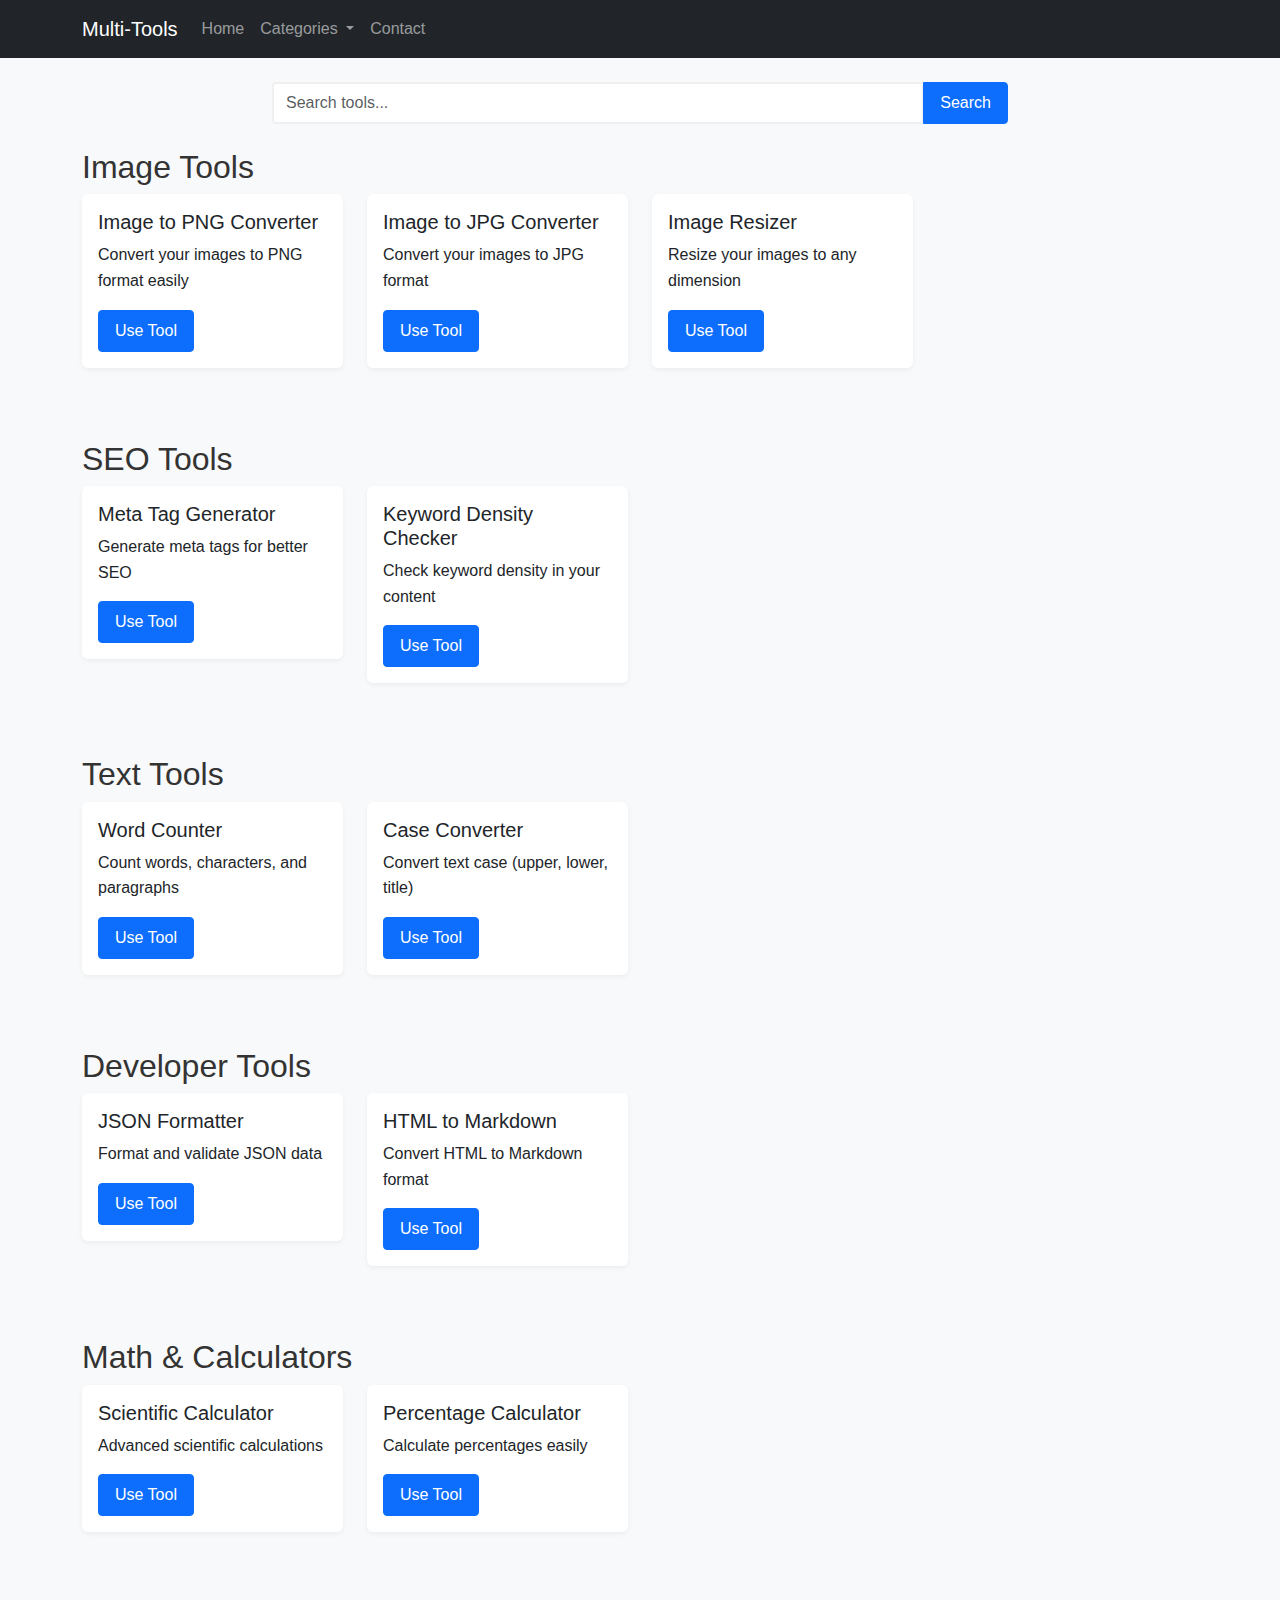
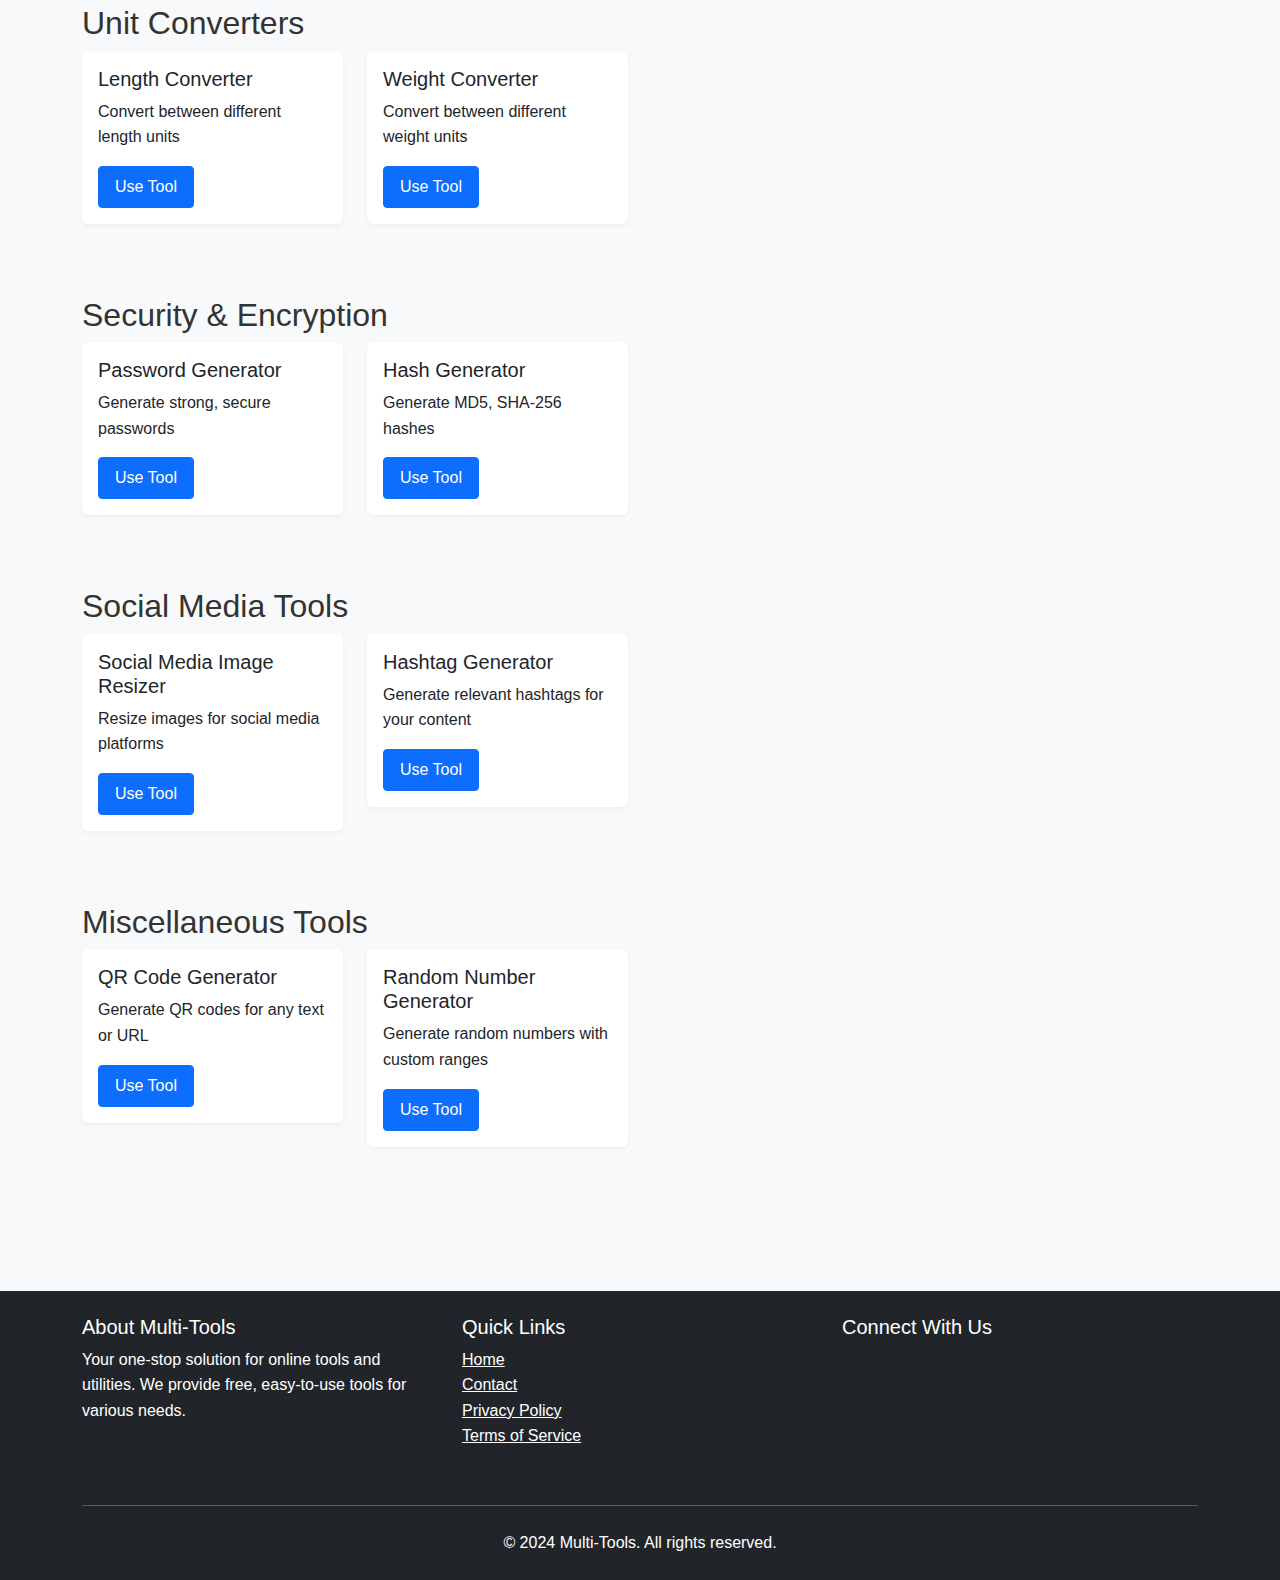
<file: index.html>
<!DOCTYPE html>
<html lang="en">
<head>
    <meta charset="UTF-8">
    <meta name="viewport" content="width=device-width, initial-scale=1.0">
    <title>Multi-Tools Website - Your One-Stop Solution</title>
    <meta name="description" content="Free online tools including image converters, calculators, SEO tools, text utilities, and more.">
    <link href="https://cdn.jsdelivr.net/npm/bootstrap@5.3.0/dist/css/bootstrap.min.css" rel="stylesheet">
    <link rel="stylesheet" href="css/styles.css">
</head>
<body>
    <!-- Header will be loaded dynamically -->
    <div id="header-placeholder"></div>

    <!-- Main Content -->
    <main class="container py-4">
        <!-- Search Section -->
        <section class="search-section mb-4">
            <div class="row justify-content-center">
                <div class="col-md-8">
                    <div class="input-group">
                        <input type="text" id="searchTools" class="form-control" placeholder="Search tools...">
                        <button class="btn btn-primary" type="button">Search</button>
                    </div>
                </div>
            </div>
        </section>

        <!-- Tools Grid -->
        <div class="row">
            <!-- Image Tools -->
            <section class="col-12 mb-4">
                <h2 class="tool-category">Image Tools</h2>
                <div class="row" id="imageTools">
                    <!-- Tools will be loaded dynamically -->
                </div>
            </section>

            <!-- SEO Tools -->
            <section class="col-12 mb-4">
                <h2 class="tool-category">SEO Tools</h2>
                <div class="row" id="seoTools">
                    <!-- Tools will be loaded dynamically -->
                </div>
            </section>

            <!-- Text Tools -->
            <section class="col-12 mb-4">
                <h2 class="tool-category">Text Tools</h2>
                <div class="row" id="textTools">
                    <!-- Tools will be loaded dynamically -->
                </div>
            </section>

            <!-- Developer Tools -->
            <section class="col-12 mb-4">
                <h2 class="tool-category">Developer Tools</h2>
                <div class="row" id="devTools">
                    <!-- Tools will be loaded dynamically -->
                </div>
            </section>

            <!-- Math & Calculators -->
            <section class="col-12 mb-4">
                <h2 class="tool-category">Math & Calculators</h2>
                <div class="row" id="mathTools">
                    <!-- Tools will be loaded dynamically -->
                </div>
            </section>

            <!-- Unit Converters -->
            <section class="col-12 mb-4">
                <h2 class="tool-category">Unit Converters</h2>
                <div class="row" id="unitTools">
                    <!-- Tools will be loaded dynamically -->
                </div>
            </section>

            <!-- Security & Encryption Tools -->
            <section class="col-12 mb-4">
                <h2 class="tool-category">Security & Encryption</h2>
                <div class="row" id="securityTools">
                    <!-- Tools will be loaded dynamically -->
                </div>
            </section>

            <!-- Social Media Tools -->
            <section class="col-12 mb-4">
                <h2 class="tool-category">Social Media Tools</h2>
                <div class="row" id="socialTools">
                    <!-- Tools will be loaded dynamically -->
                </div>
            </section>

            <!-- Miscellaneous Tools -->
            <section class="col-12 mb-4">
                <h2 class="tool-category">Miscellaneous Tools</h2>
                <div class="row" id="miscTools">
                    <!-- Tools will be loaded dynamically -->
                </div>
            </section>
        </div>
    </main>

    <!-- Footer will be loaded dynamically -->
    <div id="footer-placeholder"></div>

    <!-- Scripts -->
    <script src="https://cdn.jsdelivr.net/npm/bootstrap@5.3.0/dist/js/bootstrap.bundle.min.js"></script>
    <script src="js/tools-data.js"></script>
    <script src="js/main.js"></script>
</body>
</html>
</file>
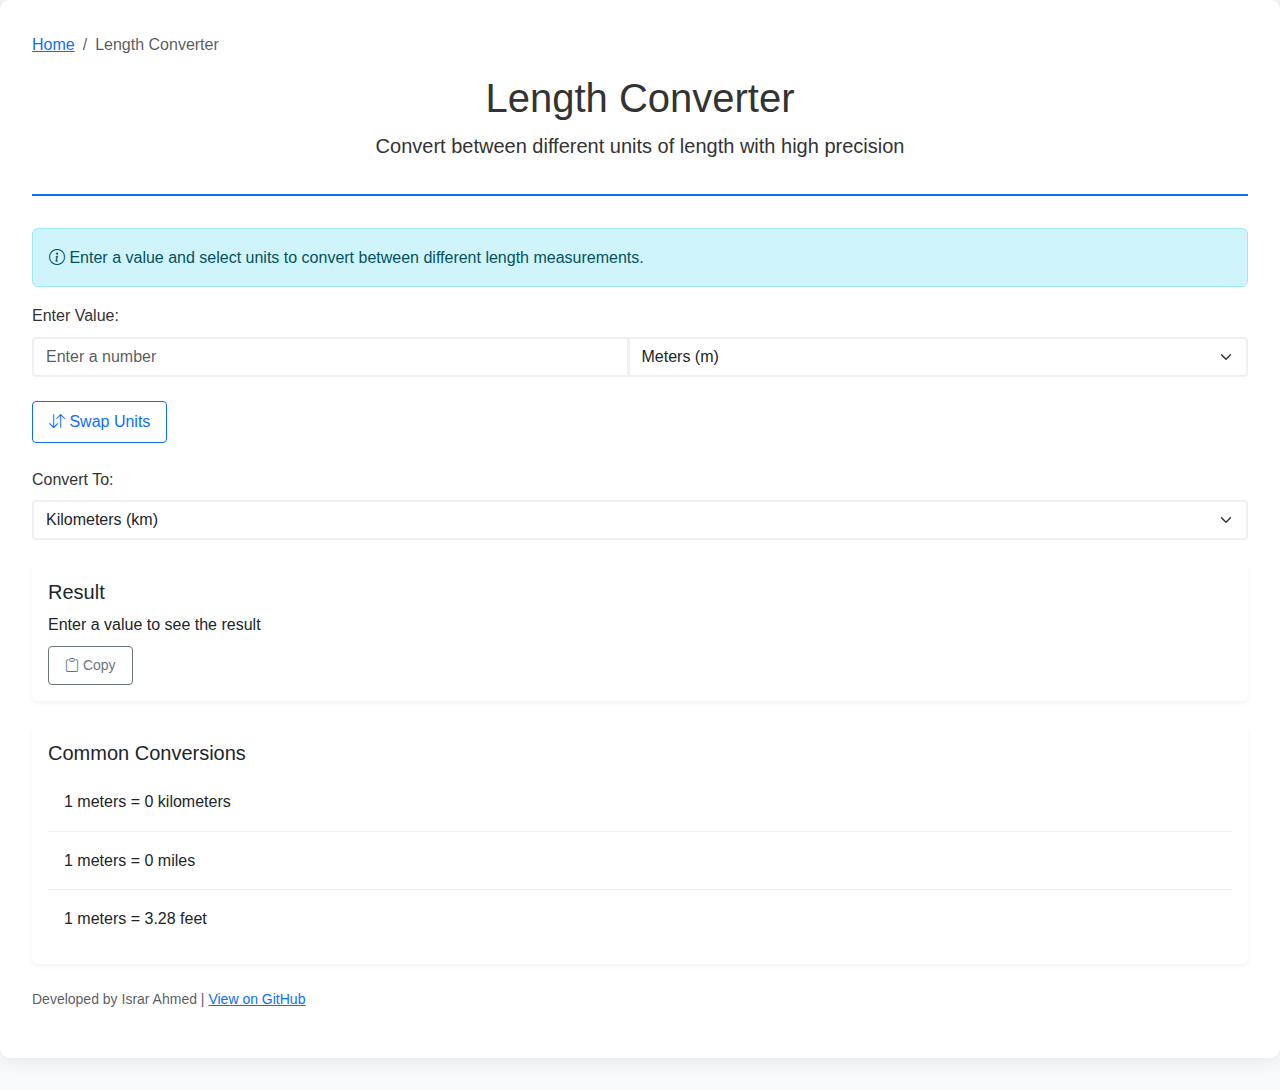
<file: tools/length-converter.html>
<!DOCTYPE html>
<html lang="en">
<head>
    <meta charset="UTF-8">
    <meta name="viewport" content="width=device-width, initial-scale=1.0">
    <meta name="description" content="Free online length converter tool. Convert between meters, kilometers, miles, feet, inches, and more. Easy to use with instant results.">
    <meta name="keywords" content="length converter, distance converter, metric converter, imperial converter, meters to feet, kilometers to miles">
    <meta name="author" content="Israr Ahmed">
    <meta property="og:title" content="Length Converter | Convert Between Different Length Units - Multi-Tools">
    <meta property="og:description" content="Free online length converter tool. Convert between meters, kilometers, miles, feet, inches, and more. Easy to use with instant results.">
    <meta property="og:type" content="website">
    <meta property="og:url" content="https://yourdomain.com/tools/length-converter.html">
    <meta property="og:author" content="Israr Ahmed">
    <title>Length Converter | Convert Between Different Length Units - Multi-Tools</title>
    <link rel="canonical" href="https://yourdomain.com/tools/length-converter.html">
    <link href="https://cdn.jsdelivr.net/npm/bootstrap@5.3.0/dist/css/bootstrap.min.css" rel="stylesheet">
    <link href="https://cdn.jsdelivr.net/npm/bootstrap-icons@1.7.2/font/bootstrap-icons.css" rel="stylesheet">
    <link href="../css/styles.css" rel="stylesheet">
    <!-- Add theme color for mobile browsers -->
    <meta name="theme-color" content="#007bff">
    <!-- Add favicon -->
    <link rel="icon" type="image/x-icon" href="../favicon.ico">
</head>
<body>
    <div class="tool-container">
        <header class="tool-header">
            <nav aria-label="breadcrumb">
                <ol class="breadcrumb">
                    <li class="breadcrumb-item"><a href="../index.html">Home</a></li>
                    <li class="breadcrumb-item active" aria-current="page">Length Converter</li>
                </ol>
            </nav>
            <h1>Length Converter</h1>
            <p class="lead">Convert between different units of length with high precision</p>
        </header>

        <main class="tool-content">
            <div class="alert alert-info" role="alert">
                <i class="bi bi-info-circle" aria-hidden="true"></i>
                Enter a value and select units to convert between different length measurements.
            </div>

            <div class="converter-container">
                <div class="form-group mb-4">
                    <label for="fromValue" class="form-label">Enter Value:</label>
                    <div class="input-group">
                        <input type="number" 
                               id="fromValue" 
                               class="form-control" 
                               aria-label="Value to convert"
                               aria-describedby="valueError"
                               step="any"
                               placeholder="Enter a number"
                               required>
                        <select id="fromUnit" 
                                class="form-select" 
                                aria-label="Select source unit">
                            <optgroup label="Metric">
                                <option value="m">Meters (m)</option>
                                <option value="km">Kilometers (km)</option>
                                <option value="cm">Centimeters (cm)</option>
                                <option value="mm">Millimeters (mm)</option>
                            </optgroup>
                            <optgroup label="Imperial/US">
                                <option value="mi">Miles (mi)</option>
                                <option value="yd">Yards (yd)</option>
                                <option value="ft">Feet (ft)</option>
                                <option value="in">Inches (in)</option>
                            </optgroup>
                            <optgroup label="Astronomical">
                                <option value="ly">Light Years (ly)</option>
                                <option value="pc">Parsecs (pc)</option>
                            </optgroup>
                        </select>
                    </div>
                    <div id="valueError" class="invalid-feedback"></div>
                </div>

                <button id="swapUnits" 
                        class="btn btn-outline-primary mb-4" 
                        aria-label="Swap units">
                    <i class="bi bi-arrow-down-up" aria-hidden="true"></i>
                    Swap Units
                </button>

                <div class="form-group mb-4">
                    <label for="toUnit" class="form-label">Convert To:</label>
                    <select id="toUnit" 
                            class="form-select" 
                            aria-label="Select target unit">
                            <optgroup label="Metric">
                                <option value="km">Kilometers (km)</option>
                                <option value="m">Meters (m)</option>
                                <option value="cm">Centimeters (cm)</option>
                                <option value="mm">Millimeters (mm)</option>
                            </optgroup>
                            <optgroup label="Imperial/US">
                                <option value="mi">Miles (mi)</option>
                                <option value="yd">Yards (yd)</option>
                                <option value="ft">Feet (ft)</option>
                                <option value="in">Inches (in)</option>
                            </optgroup>
                            <optgroup label="Astronomical">
                                <option value="ly">Light Years (ly)</option>
                                <option value="pc">Parsecs (pc)</option>
                            </optgroup>
                    </select>
                </div>

                <div id="result" class="result-container mb-4" aria-live="polite">
                    <div class="card">
                        <div class="card-body">
                            <h2 class="card-title h5">Result</h2>
                            <p id="resultValue" class="result-value mb-2" tabindex="0">Enter a value to see the result</p>
                            <button id="copyResult" 
                                    class="btn btn-sm btn-outline-secondary"
                                    aria-label="Copy result to clipboard">
                                <i class="bi bi-clipboard" aria-hidden="true"></i>
                                Copy
                            </button>
                        </div>
                    </div>
                </div>

                <div class="common-conversions card mb-4">
                    <div class="card-body">
                        <h2 class="card-title h5">Common Conversions</h2>
                        <div id="commonConversions" class="list-group" role="list">
                            <!-- Dynamically populated -->
                        </div>
                    </div>
                </div>
            </div>
        </main>

        <footer class="tool-footer mt-4">
            <p class="text-muted">Developed by Israr Ahmed | <a href="https://github.com/israrahmed/multi-tools" target="_blank" rel="noopener noreferrer">View on GitHub</a></p>
        </footer>
    </div>

    <script>
        document.addEventListener('DOMContentLoaded', function() {
            const fromValue = document.getElementById('fromValue');
            const fromUnit = document.getElementById('fromUnit');
            const toUnit = document.getElementById('toUnit');
            const resultValue = document.getElementById('resultValue');
            const copyResult = document.getElementById('copyResult');
            const swapUnits = document.getElementById('swapUnits');
            const commonConversions = document.getElementById('commonConversions');

            // Conversion factors (to meters)
            const conversionFactors = {
                mm: 0.001,
                cm: 0.01,
                m: 1,
                km: 1000,
                in: 0.0254,
                ft: 0.3048,
                yd: 0.9144,
                mi: 1609.344,
                ly: 9.461e15,
                pc: 3.086e16
            };

            // Unit display names
            const unitNames = {
                mm: 'millimeters',
                cm: 'centimeters',
                m: 'meters',
                km: 'kilometers',
                in: 'inches',
                ft: 'feet',
                yd: 'yards',
                mi: 'miles',
                ly: 'light years',
                pc: 'parsecs'
            };

            function convert() {
                try {
                    const value = parseFloat(fromValue.value);
                    if (isNaN(value)) {
                        throw new Error('Please enter a valid number');
                    }

                    const from = fromUnit.value;
                    const to = toUnit.value;

                    // Convert to meters first, then to target unit
                    const meters = value * conversionFactors[from];
                    const result = meters / conversionFactors[to];

                    // Format the result based on its magnitude
                    let formattedResult;
                    if (Math.abs(result) >= 1e9 || Math.abs(result) <= 1e-9) {
                        formattedResult = result.toExponential(6);
                    } else {
                        formattedResult = result.toFixed(6).replace(/\.?0+$/, '');
                    }

                    const resultText = `${value} ${unitNames[from]} = ${formattedResult} ${unitNames[to]}`;
                    resultValue.textContent = resultText;
                    resultValue.setAttribute('aria-label', `Result: ${resultText}`);
                    resultValue.classList.remove('text-danger');
                    document.getElementById('valueError').textContent = '';
                    fromValue.classList.remove('is-invalid');
                } catch (error) {
                    resultValue.textContent = error.message;
                    resultValue.setAttribute('aria-label', `Error: ${error.message}`);
                    resultValue.classList.add('text-danger');
                    document.getElementById('valueError').textContent = error.message;
                    fromValue.classList.add('is-invalid');
                }
            }

            function updateCommonConversions() {
                const value = parseFloat(fromValue.value) || 1;
                const from = fromUnit.value;
                const commonUnits = ['m', 'km', 'mi', 'ft'];
                
                commonConversions.innerHTML = '';
                commonUnits.forEach(unit => {
                    if (unit !== from) {
                        const meters = value * conversionFactors[from];
                        const result = meters / conversionFactors[unit];
                        const formattedResult = result.toFixed(2).replace(/\.?0+$/, '');
                        
                        const item = document.createElement('button');
                        item.className = 'list-group-item list-group-item-action';
                        item.setAttribute('role', 'listitem');
                        const conversionText = `${value} ${unitNames[from]} = ${formattedResult} ${unitNames[unit]}`;
                        item.textContent = conversionText;
                        item.setAttribute('aria-label', `Convert to: ${conversionText}`);
                        item.addEventListener('click', () => {
                            toUnit.value = unit;
                            convert();
                        });
                        commonConversions.appendChild(item);
                    }
                });
            }

            async function copyToClipboard() {
                try {
                    await navigator.clipboard.writeText(resultValue.textContent);
                    const originalText = copyResult.innerHTML;
                    copyResult.innerHTML = '<i class="bi bi-check" aria-hidden="true"></i> Copied!';
                    copyResult.setAttribute('aria-label', 'Successfully copied to clipboard');
                    setTimeout(() => {
                        copyResult.innerHTML = originalText;
                        copyResult.setAttribute('aria-label', 'Copy result to clipboard');
                    }, 2000);
                } catch (err) {
                    console.error('Failed to copy:', err);
                    copyResult.innerHTML = '<i class="bi bi-x" aria-hidden="true"></i> Failed to copy';
                    copyResult.setAttribute('aria-label', 'Failed to copy to clipboard');
                    setTimeout(() => {
                        copyResult.innerHTML = '<i class="bi bi-clipboard" aria-hidden="true"></i> Copy';
                        copyResult.setAttribute('aria-label', 'Copy result to clipboard');
                    }, 2000);
                }
            }

            function swapUnitValues() {
                const temp = fromUnit.value;
                fromUnit.value = toUnit.value;
                toUnit.value = temp;
                convert();
            }

            // Event listeners
            fromValue.addEventListener('input', () => {
                convert();
                updateCommonConversions();
            });
            fromUnit.addEventListener('change', () => {
                convert();
                updateCommonConversions();
            });
            toUnit.addEventListener('change', convert);
            copyResult.addEventListener('click', copyToClipboard);
            swapUnits.addEventListener('click', swapUnitValues);

            // Keyboard shortcuts
            document.addEventListener('keydown', (e) => {
                if (e.ctrlKey && e.key === 'c' && document.activeElement === resultValue) {
                    e.preventDefault();
                    copyToClipboard();
                }
            });

            // Initialize
            updateCommonConversions();
        });
    </script>
</body>
</html>
</file>
<file: css/styles.css>
/* Common Variables */
:root {
    /* Colors */
    --primary-color: #0d6efd;
    --secondary-color: #6c757d;
    --success-color: #198754;
    --info-color: #0dcaf0;
    --warning-color: #ffc107;
    --danger-color: #dc3545;
    --background-color: #f8f9fa;
    --border-color: #f0f0f0;
    
    /* Dark Mode Colors */
    --dark-background: #1a1a1a;
    --dark-surface: #2d2d2d;
    --dark-text: #ffffff;
    --dark-border: #404040;
    
    /* Shadows */
    --shadow-sm: 0 2px 5px rgba(0, 0, 0, 0.05);
    --shadow-md: 0 0 20px rgba(0, 0, 0, 0.1);
    --shadow-lg: 0 10px 30px rgba(0, 0, 0, 0.15);
    
    /* Transitions */
    --transition-speed: 0.3s;
    --transition-timing: ease;
    
    /* Border Radius */
    --border-radius-sm: 4px;
    --border-radius-md: 8px;
    --border-radius-lg: 10px;
    
    /* Spacing */
    --spacing-xs: 0.25rem;
    --spacing-sm: 0.5rem;
    --spacing-md: 1rem;
    --spacing-lg: 1.5rem;
    --spacing-xl: 2rem;
    
    /* Typography */
    --font-size-sm: 0.875rem;
    --font-size-base: 1rem;
    --font-size-lg: 1.125rem;
    --font-size-xl: 1.25rem;
    
    /* Z-index */
    --z-index-dropdown: 1000;
    --z-index-sticky: 1020;
    --z-index-modal: 1030;
}

/* Base Styles */
body {
    background-color: var(--background-color);
    font-family: -apple-system, BlinkMacSystemFont, "Segoe UI", Roboto, "Helvetica Neue", Arial, sans-serif;
    line-height: 1.6;
    color: #333;
    transition: background-color var(--transition-speed) var(--transition-timing);
}

/* Dark Mode */
@media (prefers-color-scheme: dark) {
    body {
        background-color: var(--dark-background);
        color: var(--dark-text);
    }

    .tool-container {
        background-color: var(--dark-surface);
        border-color: var(--dark-border);
    }

    .card {
        background-color: var(--dark-surface);
        border-color: var(--dark-border);
    }

    .form-control {
        background-color: var(--dark-surface);
        border-color: var(--dark-border);
        color: var(--dark-text);
    }

    .json-output {
        background-color: var(--dark-surface);
        color: var(--dark-text);
    }

    .text-muted {
        color: #adb5bd !important;
    }
}

/* Print Styles */
@media print {
    .no-print {
        display: none !important;
    }

    body {
        background: white;
    }

    .tool-container {
        box-shadow: none;
        margin: 0;
        padding: 0;
    }

    .json-output {
        white-space: pre-wrap;
        page-break-inside: avoid;
    }
}

/* Tool Container */
.tool-container {
    background-color: white;
    border-radius: var(--border-radius-lg);
    box-shadow: var(--shadow-md);
    padding: var(--spacing-xl);
    margin-bottom: var(--spacing-xl);
    transition: transform var(--transition-speed), box-shadow var(--transition-speed);
}

.tool-container:hover {
    box-shadow: var(--shadow-lg);
}

.tool-header {
    text-align: center;
    margin-bottom: var(--spacing-xl);
    padding-bottom: var(--spacing-md);
    border-bottom: 2px solid var(--primary-color);
}

.tool-description {
    color: var(--secondary-color);
    font-size: var(--font-size-lg);
    max-width: 800px;
    margin: 0 auto;
}

/* Cards */
.card {
    border: none;
    box-shadow: var(--shadow-sm);
    transition: transform var(--transition-speed), box-shadow var(--transition-speed);
    margin-bottom: var(--spacing-lg);
}

.card:hover {
    transform: translateY(-2px);
    box-shadow: var(--shadow-md);
}

.card-header {
    background-color: white;
    border-bottom: 2px solid var(--border-color);
    padding: var(--spacing-md);
}

/* Form Elements */
.form-control, .form-select {
    border: 2px solid var(--border-color);
    transition: all var(--transition-speed);
    border-radius: var(--border-radius-sm);
}

.form-control:focus, .form-select:focus {
    border-color: var(--primary-color);
    box-shadow: 0 0 0 0.2rem rgba(13, 110, 253, 0.15);
}

.form-control:hover, .form-select:hover {
    border-color: var(--primary-color);
}

.form-check {
    margin-bottom: var(--spacing-sm);
    padding-left: 2rem;
}

.form-check-input {
    border-width: 2px;
    transition: all var(--transition-speed);
}

.form-check-input:checked {
    background-color: var(--primary-color);
    border-color: var(--primary-color);
}

.form-check-input:focus {
    box-shadow: 0 0 0 0.2rem rgba(13, 110, 253, 0.15);
}

/* Buttons */
.btn {
    padding: var(--spacing-sm) var(--spacing-md);
    font-weight: 500;
    transition: all var(--transition-speed);
    border-radius: var(--border-radius-sm);
    position: relative;
    overflow: hidden;
}

.btn::after {
    content: '';
    position: absolute;
    top: 50%;
    left: 50%;
    width: 0;
    height: 0;
    background-color: rgba(255, 255, 255, 0.2);
    border-radius: 50%;
    transform: translate(-50%, -50%);
    transition: width 0.6s, height 0.6s;
}

.btn:hover::after {
    width: 200%;
    height: 200%;
}

.btn:hover {
    transform: translateY(-1px);
    box-shadow: var(--shadow-sm);
}

.btn:active {
    transform: translateY(1px);
}

.btn-group {
    box-shadow: var(--shadow-sm);
    border-radius: var(--border-radius-sm);
}

/* Custom Scrollbar */
.custom-scrollbar {
    scrollbar-width: thin;
    scrollbar-color: var(--primary-color) var(--border-color);
}

.custom-scrollbar::-webkit-scrollbar {
    width: 6px;
}

.custom-scrollbar::-webkit-scrollbar-track {
    background: var(--border-color);
    border-radius: 3px;
}

.custom-scrollbar::-webkit-scrollbar-thumb {
    background-color: var(--primary-color);
    border-radius: 3px;
    transition: background-color var(--transition-speed);
}

.custom-scrollbar::-webkit-scrollbar-thumb:hover {
    background-color: var(--primary-color);
}

/* Lists */
.list-group-item {
    border: none;
    border-bottom: 1px solid var(--border-color);
    padding: var(--spacing-md);
    transition: background-color var(--transition-speed);
}

.list-group-item:last-child {
    border-bottom: none;
}

.list-group-item:hover {
    background-color: rgba(13, 110, 253, 0.05);
}

/* Text Utilities */
.text-monospace {
    font-family: 'Fira Code', 'Consolas', monospace;
}

.text-muted {
    font-size: var(--font-size-sm);
}

/* Badges */
.badge {
    padding: var(--spacing-xs) var(--spacing-sm);
    font-weight: 500;
    border-radius: var(--border-radius-sm);
    transition: all var(--transition-speed);
}

.badge:hover {
    transform: scale(1.05);
}

/* Progress Bars */
.progress {
    height: 0.5rem;
    border-radius: var(--border-radius-sm);
    margin-top: var(--spacing-sm);
    background-color: var(--border-color);
    overflow: hidden;
}

.progress-bar {
    transition: width var(--transition-speed) ease;
    position: relative;
}

.progress-bar::after {
    content: '';
    position: absolute;
    top: 0;
    left: 0;
    right: 0;
    bottom: 0;
    background: linear-gradient(
        45deg,
        rgba(255, 255, 255, 0.15) 25%,
        transparent 25%,
        transparent 50%,
        rgba(255, 255, 255, 0.15) 50%,
        rgba(255, 255, 255, 0.15) 75%,
        transparent 75%,
        transparent
    );
    background-size: 1rem 1rem;
    animation: progress-animation 1s linear infinite;
}

@keyframes progress-animation {
    0% {
        background-position: 1rem 0;
    }
    100% {
        background-position: 0 0;
    }
}

/* Password Strength Indicators */
.strength-weak { background-color: var(--danger-color); }
.strength-medium { background-color: var(--warning-color); }
.strength-strong { background-color: var(--success-color); }

.password-requirements {
    font-size: var(--font-size-sm);
    color: var(--secondary-color);
    background-color: var(--background-color);
    padding: var(--spacing-md);
    border-radius: var(--border-radius-sm);
    margin-top: var(--spacing-md);
}

.requirement-item {
    display: flex;
    align-items: center;
    gap: var(--spacing-sm);
    padding: var(--spacing-xs) 0;
    transition: all var(--transition-speed);
}

.requirement-item i {
    transition: transform var(--transition-speed);
}

.requirement-item:hover i {
    transform: scale(1.2);
}

/* JSON Formatter Specific */
.json-output {
    font-family: 'Fira Code', 'Consolas', monospace;
    white-space: pre-wrap;
    max-height: 500px;
    overflow-y: auto;
    background-color: var(--background-color);
    padding: var(--spacing-md);
    border-radius: var(--border-radius-sm);
    line-height: 1.5;
}

.json-colors {
    --json-string: #008000;
    --json-number: #0000ff;
    --json-boolean: #b22222;
    --json-null: #808080;
    --json-key: #a52a2a;
}

/* Dark mode JSON colors */
@media (prefers-color-scheme: dark) {
    .json-colors {
        --json-string: #7ec699;
        --json-number: #7aa6da;
        --json-boolean: #e78c45;
        --json-null: #c397d8;
        --json-key: #d54e53;
    }
}

.string { color: var(--json-string); }
.number { color: var(--json-number); }
.boolean { color: var(--json-boolean); }
.null { color: var(--json-null); }
.key { color: var(--json-key); }

/* File Upload Area */
.drag-area {
    border: 2px dashed var(--border-color);
    border-radius: var(--border-radius-md);
    padding: var(--spacing-xl);
    text-align: center;
    background: var(--background-color);
    cursor: pointer;
    transition: all var(--transition-speed);
    margin-bottom: var(--spacing-lg);
}

.drag-area.active {
    border-color: var(--primary-color);
    background: rgba(13, 110, 253, 0.1);
    transform: scale(1.02);
}

.drag-area i {
    font-size: 2rem;
    color: var(--primary-color);
    margin-bottom: var(--spacing-md);
    transition: transform var(--transition-speed);
}

.drag-area:hover i {
    transform: translateY(-5px);
}

/* Responsive Design */
@media (max-width: 768px) {
    :root {
        --spacing-xl: 1rem;
        --spacing-lg: 0.75rem;
        --spacing-md: 0.5rem;
        --spacing-sm: 0.25rem;
    }

    .tool-container {
        padding: var(--spacing-md);
    }

    .btn {
        padding: var(--spacing-xs) var(--spacing-sm);
        font-size: var(--font-size-sm);
    }

    .drag-area {
        padding: var(--spacing-md);
    }

    .json-output {
        max-height: 300px;
    }
}

/* Accessibility */
@media (prefers-reduced-motion: reduce) {
    * {
        animation: none !important;
        transition: none !important;
    }
}

:focus {
    outline: 3px solid rgba(13, 110, 253, 0.5);
    outline-offset: 2px;
}

:focus:not(:focus-visible) {
    outline: none;
}

.visually-hidden {
    position: absolute;
    width: 1px;
    height: 1px;
    padding: 0;
    margin: -1px;
    overflow: hidden;
    clip: rect(0, 0, 0, 0);
    border: 0;
}
</file>
